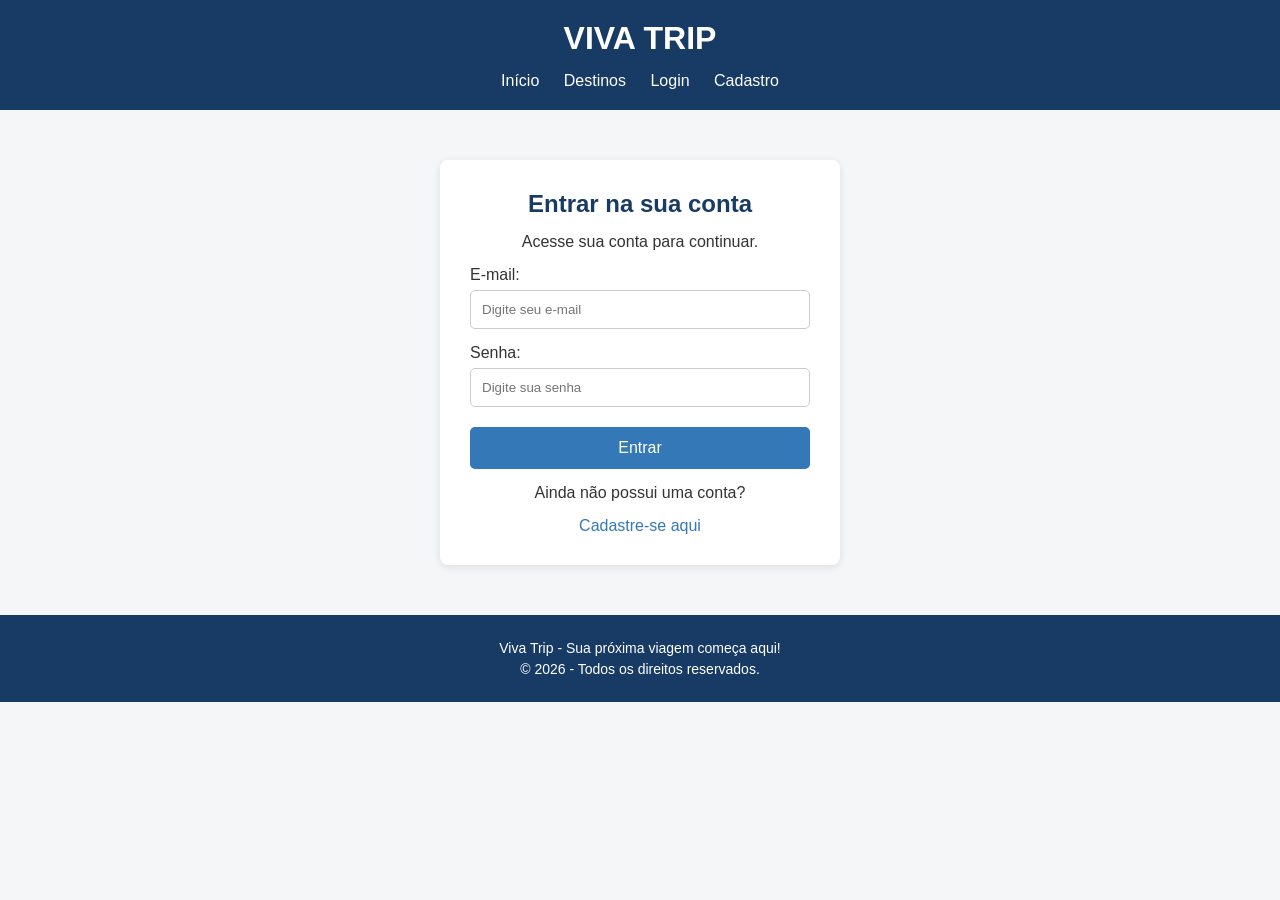
<file: VIVA-TRIP/login.html>
<!DOCTYPE html>
<html lang="pt-br">
<head>
    <meta charset="UTF-8">
    <meta name="viewport" content="width=device-width, initial-scale=1.0">
    <title>Viva Trip - Login</title>
    <link rel="stylesheet" href="style.css">
</head>
<body>

    <header>
        <h1>VIVA TRIP</h1>
        <nav>
            <a href="index.html">Início</a>
            <a href="produto.html">Destinos</a>
            <a href="login.html">Login</a>
            <a href="new.html">Cadastro</a>
        </nav>
    </header>

    <main class="formulario">
        <h2>Entrar na sua conta</h2>
        <p>Acesse sua conta para continuar.</p>

        <form action="#" method="get">
            <label for="email">E-mail:</label>
            <input type="email" id="email" placeholder="Digite seu e-mail" required>

            <label for="senha">Senha:</label>
            <input type="password" id="senha" placeholder="Digite sua senha" required>

            <button type="submit">Entrar</button>
        </form>

        <p>Ainda não possui uma conta?</p>
        <a href="new.html">Cadastre-se aqui</a>
    </main>

    <footer>
        <p>Viva Trip - Sua próxima viagem começa aqui!</p>
        <p>© 2026 - Todos os direitos reservados.</p>
    </footer>

</body>
</html>
</file>
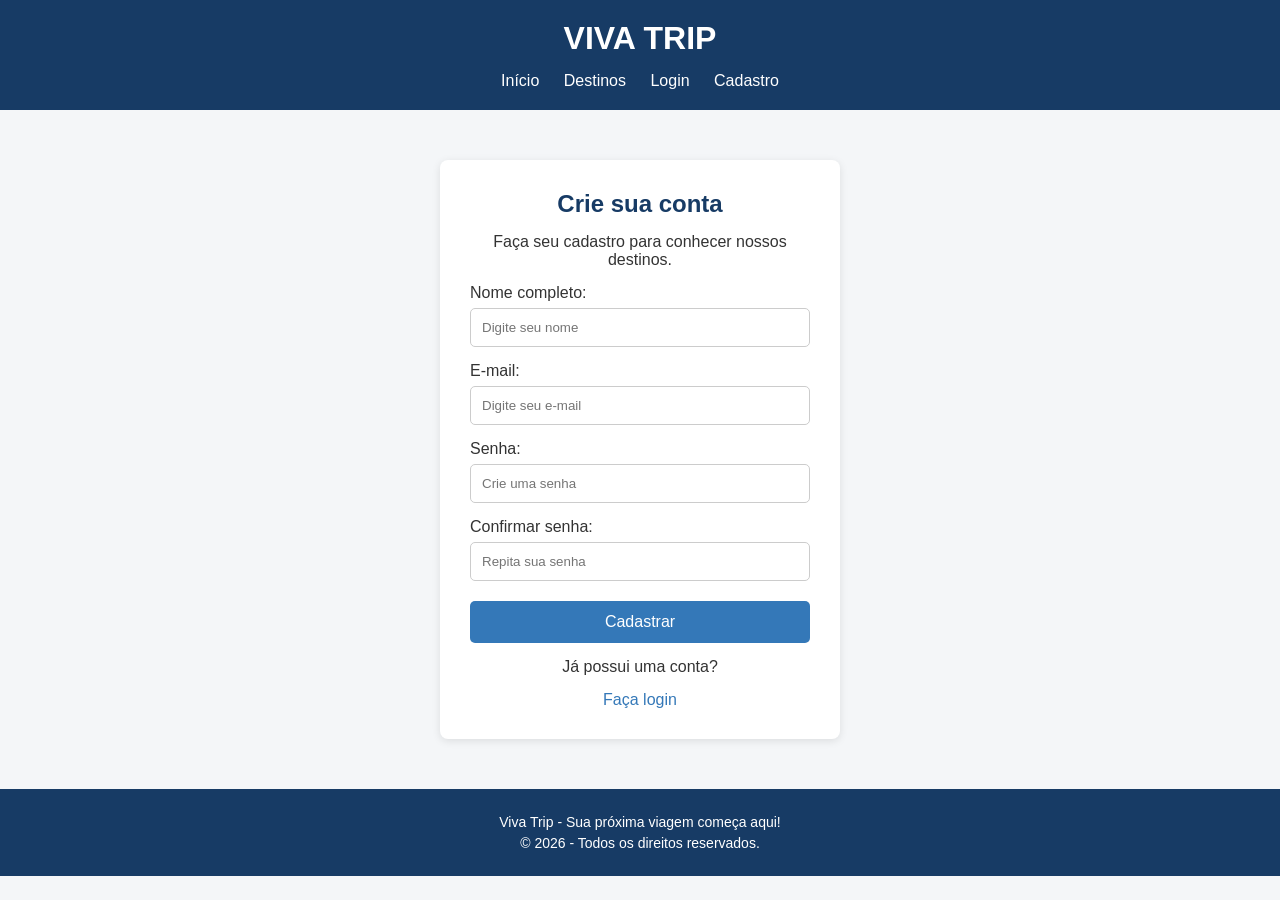
<file: VIVA-TRIP/new.html>
<!DOCTYPE html>
<html lang="pt-br">
<head>
    <meta charset="UTF-8">
    <meta name="viewport" content="width=device-width, initial-scale=1.0">
    <title>Viva Trip - Cadastro</title>
    <link rel="stylesheet" href="style.css">
</head>
<body>

    <header>
        <h1>VIVA TRIP</h1>
        <nav>
            <a href="index.html">Início</a>
            <a href="produto.html">Destinos</a>
            <a href="login.html">Login</a>
            <a href="new.html">Cadastro</a>
        </nav>
    </header>

    <main class="formulario">
        <h2>Crie sua conta</h2>
        <p>Faça seu cadastro para conhecer nossos destinos.</p>

        <form action="#" method="get">
            <label for="nome">Nome completo:</label>
            <input type="text" id="nome" placeholder="Digite seu nome" required>

            <label for="email">E-mail:</label>
            <input type="email" id="email" placeholder="Digite seu e-mail" required>

            <label for="senha">Senha:</label>
            <input type="password" id="senha" placeholder="Crie uma senha" required>

            <label for="confirmar">Confirmar senha:</label>
            <input type="password" id="confirmar" placeholder="Repita sua senha" required>

            <button type="submit">Cadastrar</button>
        </form>

        <p>Já possui uma conta?</p>
        <a href="login.html">Faça login</a>
    </main>

    <footer>
        <p>Viva Trip - Sua próxima viagem começa aqui!</p>
        <p>© 2026 - Todos os direitos reservados.</p>
    </footer>

</body>
</html>
</file>
<file: VIVA-TRIP/style.css>
/* Configurações gerais */
* {
    margin: 0;
    padding: 0;
    box-sizing: border-box;
}

body {
    font-family: Arial, sans-serif;
    background-color: #f4f6f8;
    color: #333;
}

/* Cabeçalho */
header {
    background-color: #173b65;
    color: white;
    padding: 20px;
    text-align: center;
}

header h1 {
    margin-bottom: 15px;
}

nav a {
    color: white;
    text-decoration: none;
    margin: 10px;
    font-size: 16px;
}

nav a:hover {
    color: #a9d4f2;
}

/* Banner da página inicial */
.banner {
    background: linear-gradient(rgba(0,0,0,0.4), rgba(0,0,0,0.4)),
    url("https://images.unsplash.com/photo-1507525428034-b723cf961d3e?w=1400");
    background-size: cover;
    background-position: center;
    color: white;
    text-align: center;
    padding: 100px 20px;
}

.banner h2 {
    font-size: 32px;
    margin-bottom: 15px;
}

.banner p {
    margin-bottom: 25px;
}

/* Conteúdo */
.conteudo {
    max-width: 1100px;
    margin: 40px auto;
    padding: 20px;
    text-align: center;
}

.conteudo h2 {
    color: #173b65;
    margin-bottom: 15px;
}

.conteudo p {
    line-height: 1.6;
}

/* Cards */
.cards {
    display: flex;
    justify-content: center;
    flex-wrap: wrap;
    gap: 25px;
    margin-top: 30px;
}

.card {
    background-color: white;
    width: 250px;
    border-radius: 8px;
    padding: 15px;
    box-shadow: 0 2px 8px rgba(0,0,0,0.1);
}

.card img {
    width: 100%;
    height: 160px;
    object-fit: cover;
    border-radius: 6px;
}

.card h3 {
    color: #173b65;
    margin: 15px 0 10px;
}

.card p {
    margin-bottom: 12px;
    font-size: 14px;
}

.preco {
    color: #173b65;
    font-weight: bold;
}

/* Botões */
.botao {
    display: inline-block;
    background-color: #3478b8;
    color: white;
    text-decoration: none;
    padding: 10px 18px;
    border-radius: 5px;
    margin-top: 10px;
}

.botao:hover {
    background-color: #173b65;
}

/* Formulários */
.formulario {
    background-color: white;
    width: 90%;
    max-width: 400px;
    margin: 50px auto;
    padding: 30px;
    border-radius: 8px;
    box-shadow: 0 2px 8px rgba(0,0,0,0.1);
    text-align: center;
}

.formulario h2 {
    color: #173b65;
    margin-bottom: 10px;
}

.formulario p {
    margin: 15px 0;
}

.formulario form {
    text-align: left;
}

.formulario label {
    display: block;
    margin-top: 15px;
}

.formulario input {
    width: 100%;
    padding: 11px;
    margin-top: 6px;
    border: 1px solid #ccc;
    border-radius: 5px;
}

.formulario button {
    width: 100%;
    padding: 12px;
    margin-top: 20px;
    background-color: #3478b8;
    color: white;
    border: none;
    border-radius: 5px;
    cursor: pointer;
    font-size: 16px;
}

.formulario button:hover {
    background-color: #173b65;
}

.formulario a {
    color: #3478b8;
    text-decoration: none;
}

/* Rodapé */
footer {
    background-color: #173b65;
    color: white;
    text-align: center;
    padding: 20px;
    margin-top: 40px;
}

footer p {
    margin: 5px;
    font-size: 14px;
}

/* Responsividade */
@media (max-width: 600px) {

    header {
        padding: 15px 10px;
    }

    nav {
        display: flex;
        flex-wrap: wrap;
        justify-content: center;
        gap: 10px;
    }

    nav a {
        margin: 5px;
        font-size: 14px;
    }

    .banner {
        padding: 70px 15px;
    }

    .banner h2 {
        font-size: 25px;
    }

    .conteudo {
        padding: 15px;
    }

    .cards {
        flex-direction: column;
        align-items: center;
    }

    .card {
        width: 100%;
        max-width: 350px;
    }

    .formulario {
        margin: 30px auto;
    }
}
</file>
